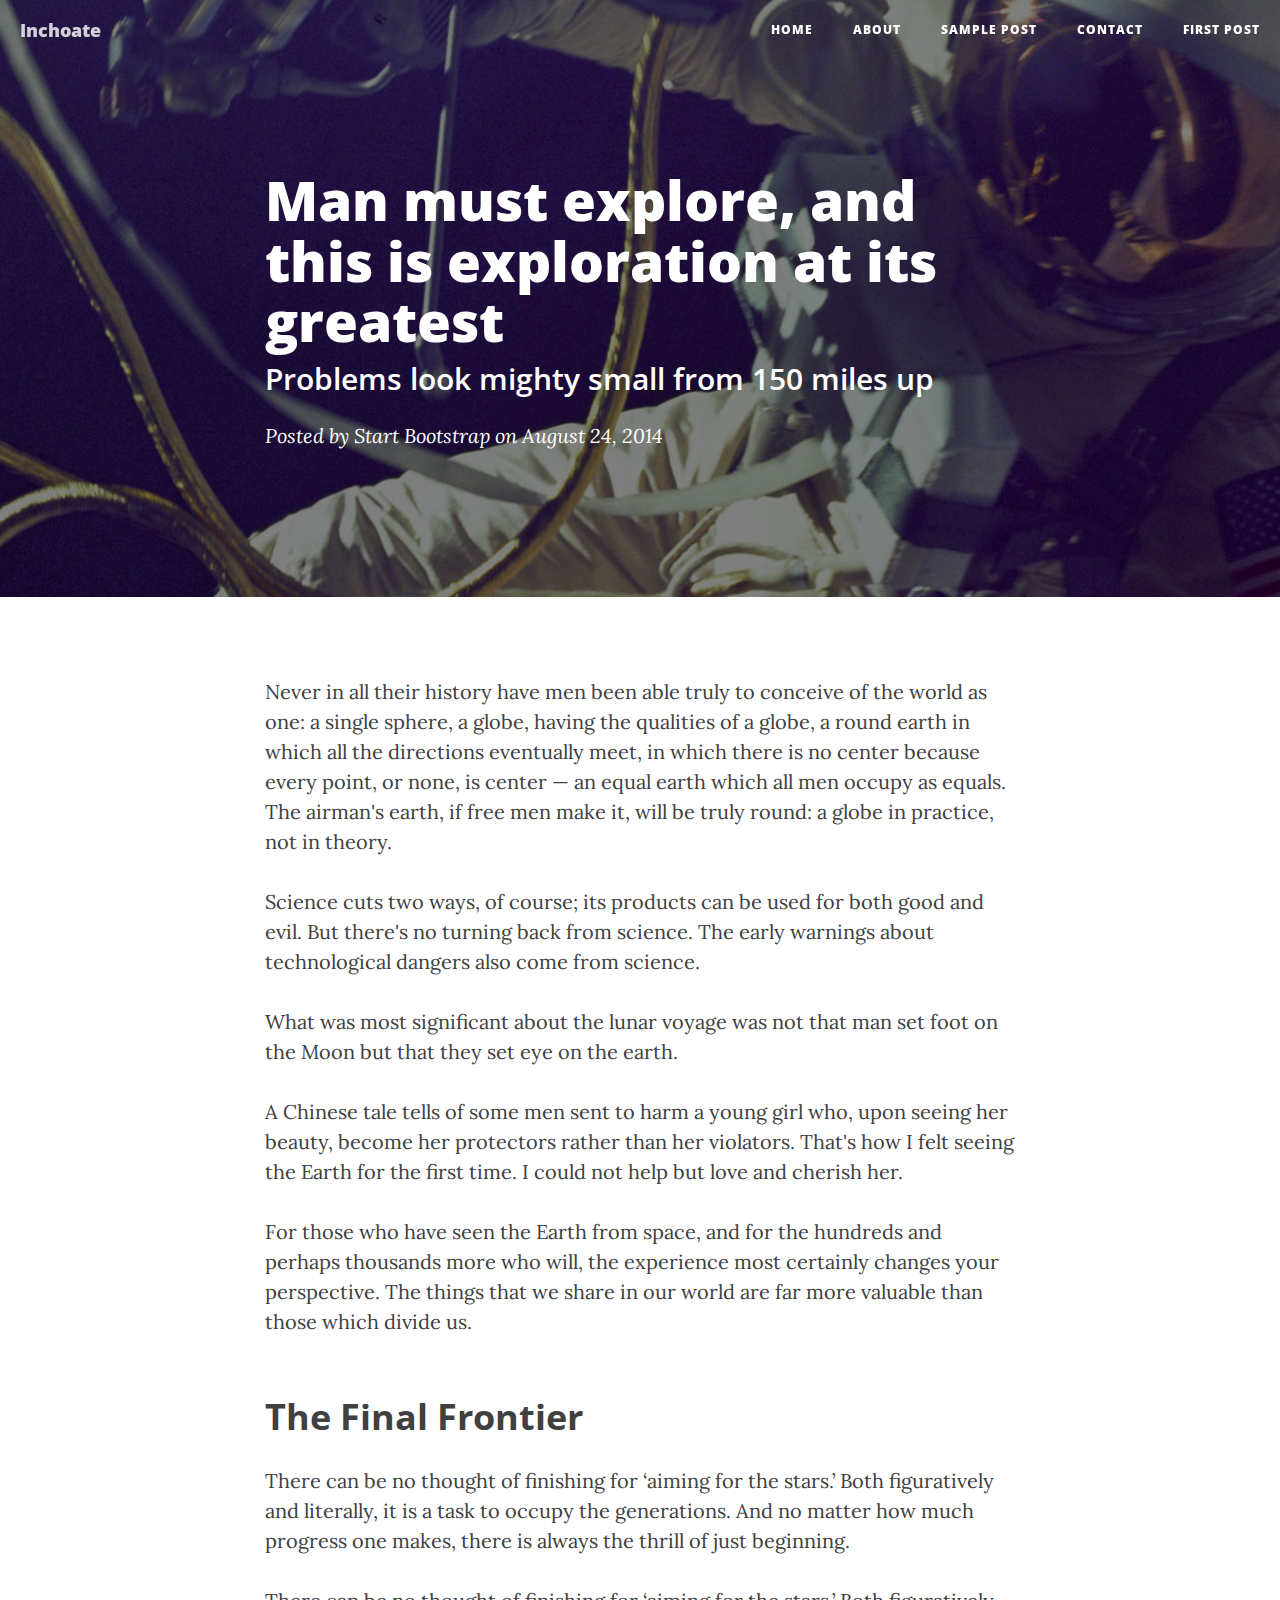
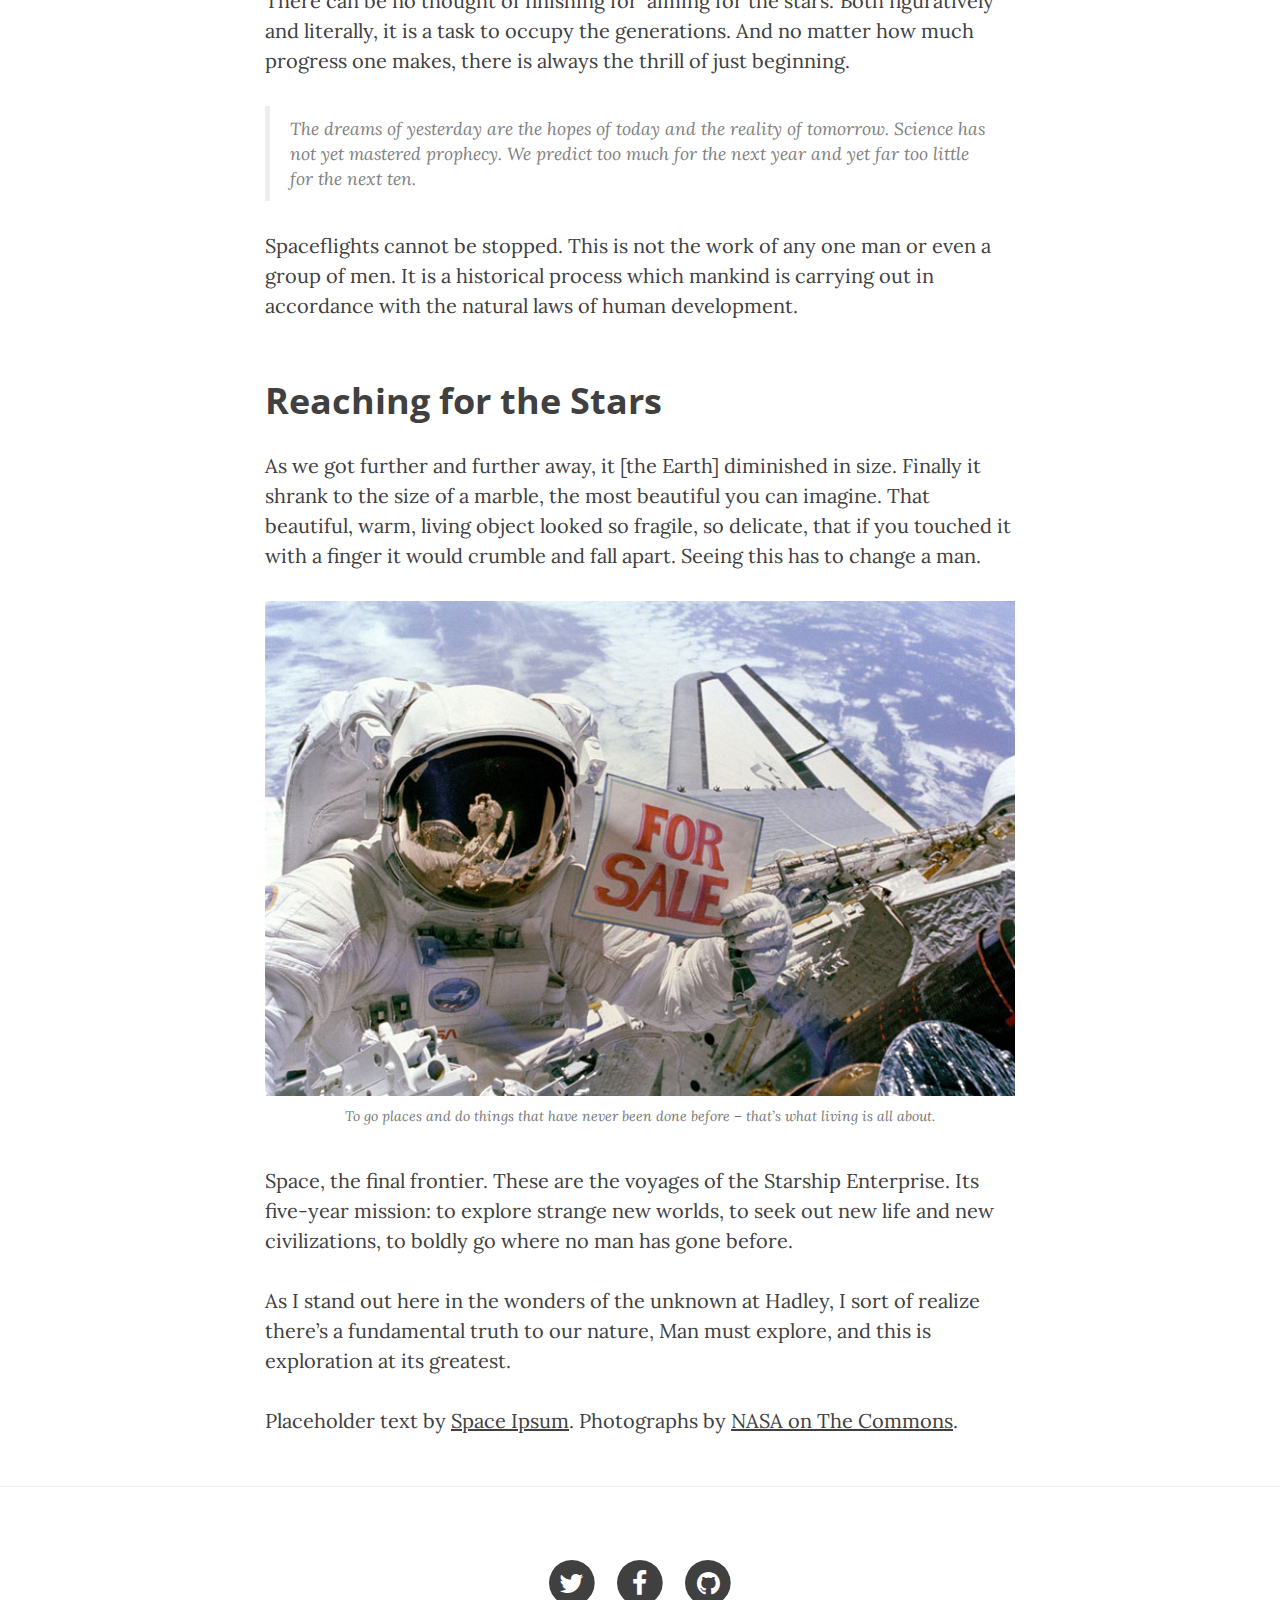
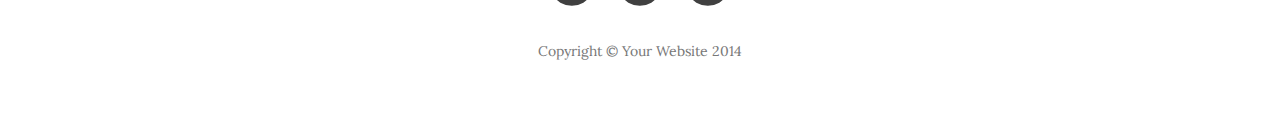
<file: post.html>
<!DOCTYPE html>
<html lang="en">

<head>

    <meta charset="utf-8">
    <meta http-equiv="X-UA-Compatible" content="IE=edge">
    <meta name="viewport" content="width=device-width, initial-scale=1">
    <meta name="description" content="">
    <meta name="author" content="">

    <title>Clean Blog - Sample Post</title>

    <!-- Bootstrap Core CSS -->
    <link href="css/bootstrap.min.css" rel="stylesheet">

    <!-- Custom CSS -->
    <link href="css/clean-blog.min.css" rel="stylesheet">

    <!-- Custom Fonts -->
    <link href="http://maxcdn.bootstrapcdn.com/font-awesome/4.1.0/css/font-awesome.min.css" rel="stylesheet" type="text/css">
    <link href='http://fonts.googleapis.com/css?family=Lora:400,700,400italic,700italic' rel='stylesheet' type='text/css'>
    <link href='http://fonts.googleapis.com/css?family=Open+Sans:300italic,400italic,600italic,700italic,800italic,400,300,600,700,800' rel='stylesheet' type='text/css'>

    <!-- HTML5 Shim and Respond.js IE8 support of HTML5 elements and media queries -->
    <!-- WARNING: Respond.js doesn't work if you view the page via file:// -->
    <!--[if lt IE 9]>
        <script src="https://oss.maxcdn.com/libs/html5shiv/3.7.0/html5shiv.js"></script>
        <script src="https://oss.maxcdn.com/libs/respond.js/1.4.2/respond.min.js"></script>
    <![endif]-->

     <link href="css/tomorrow-night.css" rel="stylesheet">
</head>

<body>

    <!-- Navigation -->
    <nav class="navbar navbar-default navbar-custom navbar-fixed-top">
        <div class="container-fluid">
            <!-- Brand and toggle get grouped for better mobile display -->
            <div class="navbar-header page-scroll">
                <button type="button" class="navbar-toggle" data-toggle="collapse" data-target="#bs-example-navbar-collapse-1">
                    <span class="sr-only">Toggle navigation</span>
                    <span class="icon-bar"></span>
                    <span class="icon-bar"></span>
                    <span class="icon-bar"></span>
                </button>
                <a class="navbar-brand" href="index.html">Inchoate</a>
            </div>

            <!-- Collect the nav links, forms, and other content for toggling -->
            <div class="collapse navbar-collapse" id="bs-example-navbar-collapse-1">
                <ul class="nav navbar-nav navbar-right">
                    <li>
                        <a href="index.html">Home</a>
                    </li>
                    <li>
                        <a href="about.html">About</a>
                    </li>
                    <li>
                        <a href="post.html">Sample Post</a>
                    </li>
                    <li>
                        <a href="contact.html">Contact</a>
                    </li>
                    <li>
                        <a href="post01.html">First Post</a>
                    </li>
                </ul>
            </div>
            <!-- /.navbar-collapse -->
        </div>
        <!-- /.container -->
    </nav>

    <!-- Page Header -->
    <!-- Set your background image for this header on the line below. -->
    <header class="intro-header" style="background-image: url('img/post-bg.jpg')">
        <div class="container">
            <div class="row">
                <div class="col-lg-8 col-lg-offset-2 col-md-10 col-md-offset-1">
                    <div class="post-heading">
                        <h1>Man must explore, and this is exploration at its greatest</h1>
                        <h2 class="subheading">Problems look mighty small from 150 miles up</h2>
                        <span class="meta">Posted by <a href="#">Start Bootstrap</a> on August 24, 2014</span>
                    </div>
                </div>
            </div>
        </div>
    </header>

    <!-- Post Content -->
    <article>
        <div class="container">
            <div class="row">
                <div class="col-lg-8 col-lg-offset-2 col-md-10 col-md-offset-1">
                    <p>Never in all their history have men been able truly to conceive of the world as one: a single sphere, a globe, having the qualities of a globe, a round earth in which all the directions eventually meet, in which there is no center because every point, or none, is center — an equal earth which all men occupy as equals. The airman's earth, if free men make it, will be truly round: a globe in practice, not in theory.</p>

                    <p>Science cuts two ways, of course; its products can be used for both good and evil. But there's no turning back from science. The early warnings about technological dangers also come from science.</p>

                    <p>What was most significant about the lunar voyage was not that man set foot on the Moon but that they set eye on the earth.</p>

                    <p>A Chinese tale tells of some men sent to harm a young girl who, upon seeing her beauty, become her protectors rather than her violators. That's how I felt seeing the Earth for the first time. I could not help but love and cherish her.</p>

                    <p>For those who have seen the Earth from space, and for the hundreds and perhaps thousands more who will, the experience most certainly changes your perspective. The things that we share in our world are far more valuable than those which divide us.</p>

                    <h2 class="section-heading">The Final Frontier</h2>

                    <p>There can be no thought of finishing for ‘aiming for the stars.’ Both figuratively and literally, it is a task to occupy the generations. And no matter how much progress one makes, there is always the thrill of just beginning.</p>

                    <p>There can be no thought of finishing for ‘aiming for the stars.’ Both figuratively and literally, it is a task to occupy the generations. And no matter how much progress one makes, there is always the thrill of just beginning.</p>

                    <blockquote>The dreams of yesterday are the hopes of today and the reality of tomorrow. Science has not yet mastered prophecy. We predict too much for the next year and yet far too little for the next ten.</blockquote>

                    <p>Spaceflights cannot be stopped. This is not the work of any one man or even a group of men. It is a historical process which mankind is carrying out in accordance with the natural laws of human development.</p>

                    <h2 class="section-heading">Reaching for the Stars</h2>

                    <p>As we got further and further away, it [the Earth] diminished in size. Finally it shrank to the size of a marble, the most beautiful you can imagine. That beautiful, warm, living object looked so fragile, so delicate, that if you touched it with a finger it would crumble and fall apart. Seeing this has to change a man.</p>

                    <a href="#">
                        <img class="img-responsive" src="img/post-sample-image.jpg" alt="">
                    </a>
                    <span class="caption text-muted">To go places and do things that have never been done before – that’s what living is all about.</span>

                    <p>Space, the final frontier. These are the voyages of the Starship Enterprise. Its five-year mission: to explore strange new worlds, to seek out new life and new civilizations, to boldly go where no man has gone before.</p>

                    <p>As I stand out here in the wonders of the unknown at Hadley, I sort of realize there’s a fundamental truth to our nature, Man must explore, and this is exploration at its greatest.</p>

                    <p>Placeholder text by <a href="http://spaceipsum.com/">Space Ipsum</a>. Photographs by <a href="https://www.flickr.com/photos/nasacommons/">NASA on The Commons</a>.</p>
                </div>
            </div>
        </div>
    </article>

    <hr>

    <!-- Footer -->
    <footer>
        <div class="container">
            <div class="row">
                <div class="col-lg-8 col-lg-offset-2 col-md-10 col-md-offset-1">
                    <ul class="list-inline text-center">
                        <li>
                            <a href="#">
                                <span class="fa-stack fa-lg">
                                    <i class="fa fa-circle fa-stack-2x"></i>
                                    <i class="fa fa-twitter fa-stack-1x fa-inverse"></i>
                                </span>
                            </a>
                        </li>
                        <li>
                            <a href="https://www.facebook.com/piyush.deshmukh.142">
                                <span class="fa-stack fa-lg">
                                    <i class="fa fa-circle fa-stack-2x"></i>
                                    <i class="fa fa-facebook fa-stack-1x fa-inverse"></i>
                                </span>
                            </a>
                        </li>
                        <li>
                            <a href="https://github.com/PiyushDeshmukh">
                                <span class="fa-stack fa-lg">
                                    <i class="fa fa-circle fa-stack-2x"></i>
                                    <i class="fa fa-github fa-stack-1x fa-inverse"></i>
                                </span>
                            </a>
                        </li>
                    </ul>
                    <p class="copyright text-muted">Copyright &copy; Your Website 2014</p>
                </div>
            </div>
        </div>
    </footer>

    <!-- jQuery -->
    <script src="js/jquery.js"></script>

    <!-- Bootstrap Core JavaScript -->
    <script src="js/bootstrap.min.js"></script>

    <!-- Custom Theme JavaScript -->
    <script src="js/clean-blog.min.js"></script>

</body>

</html>
</file>
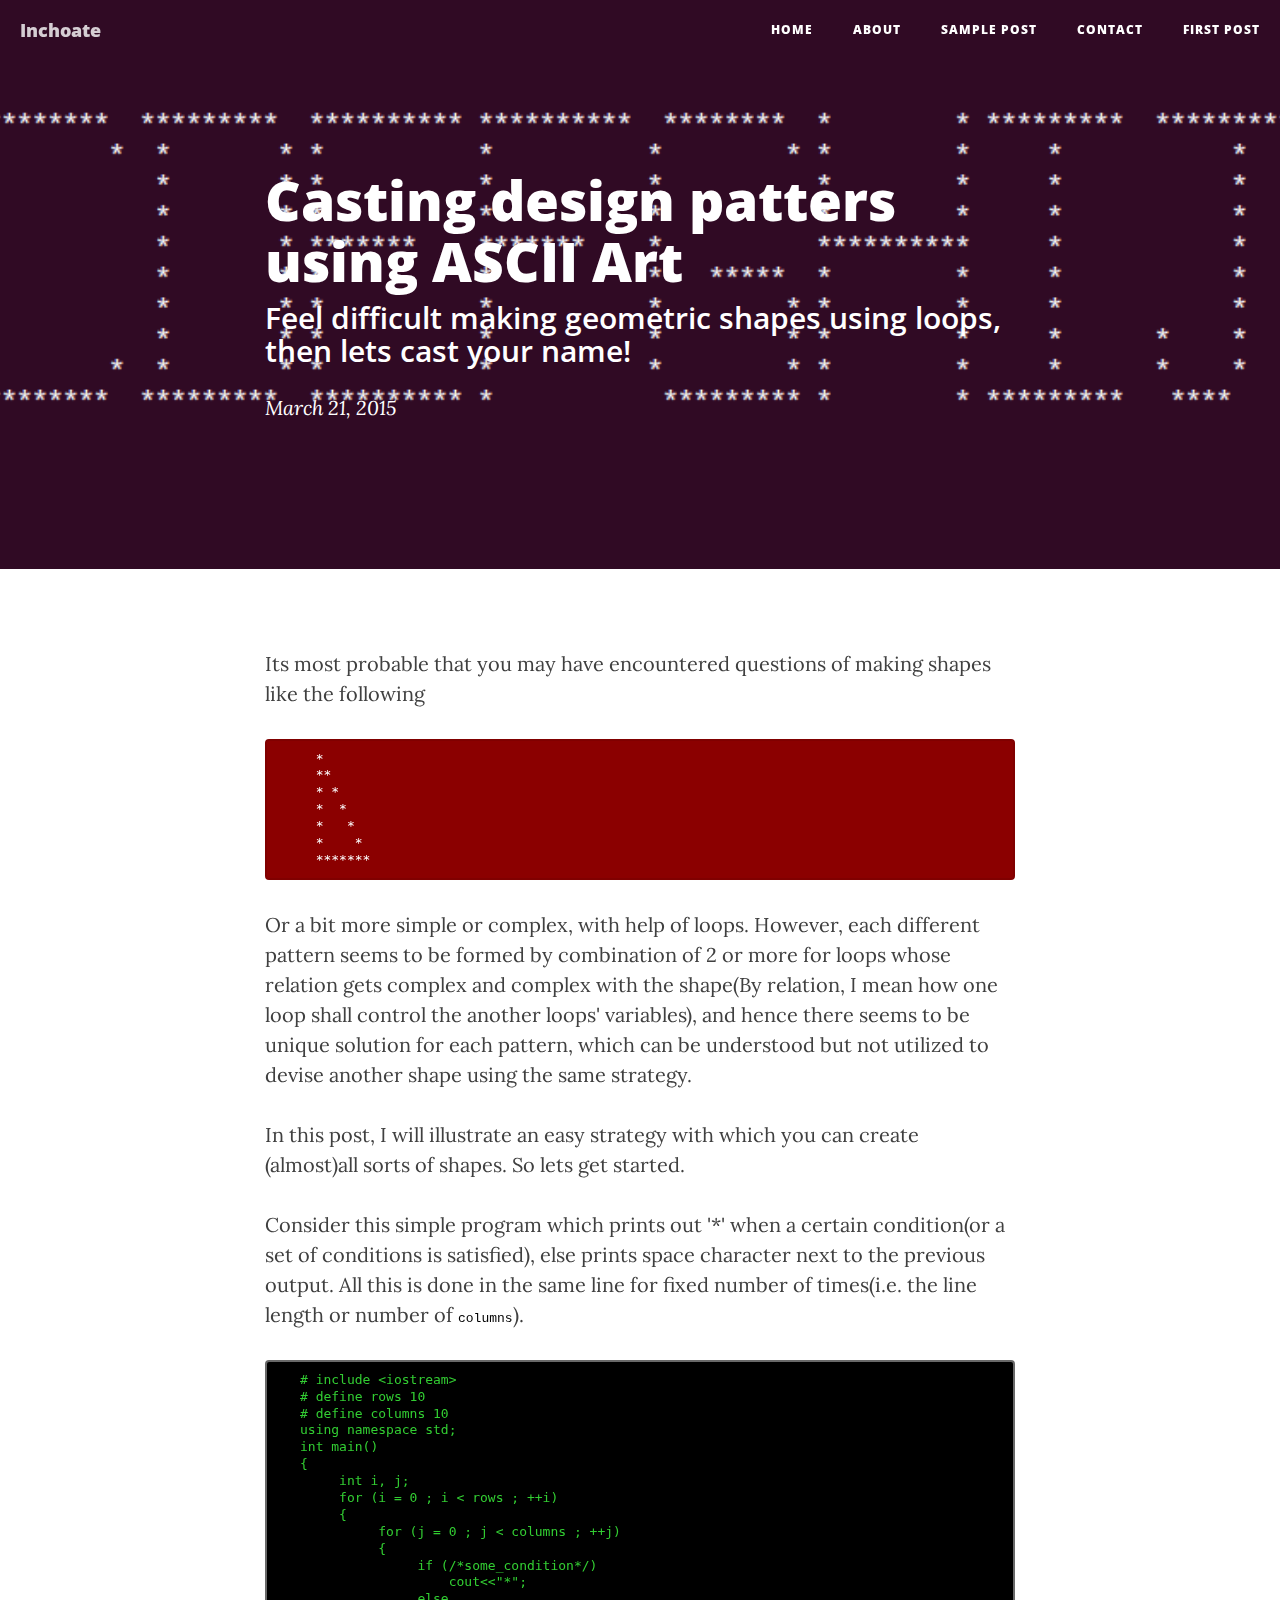
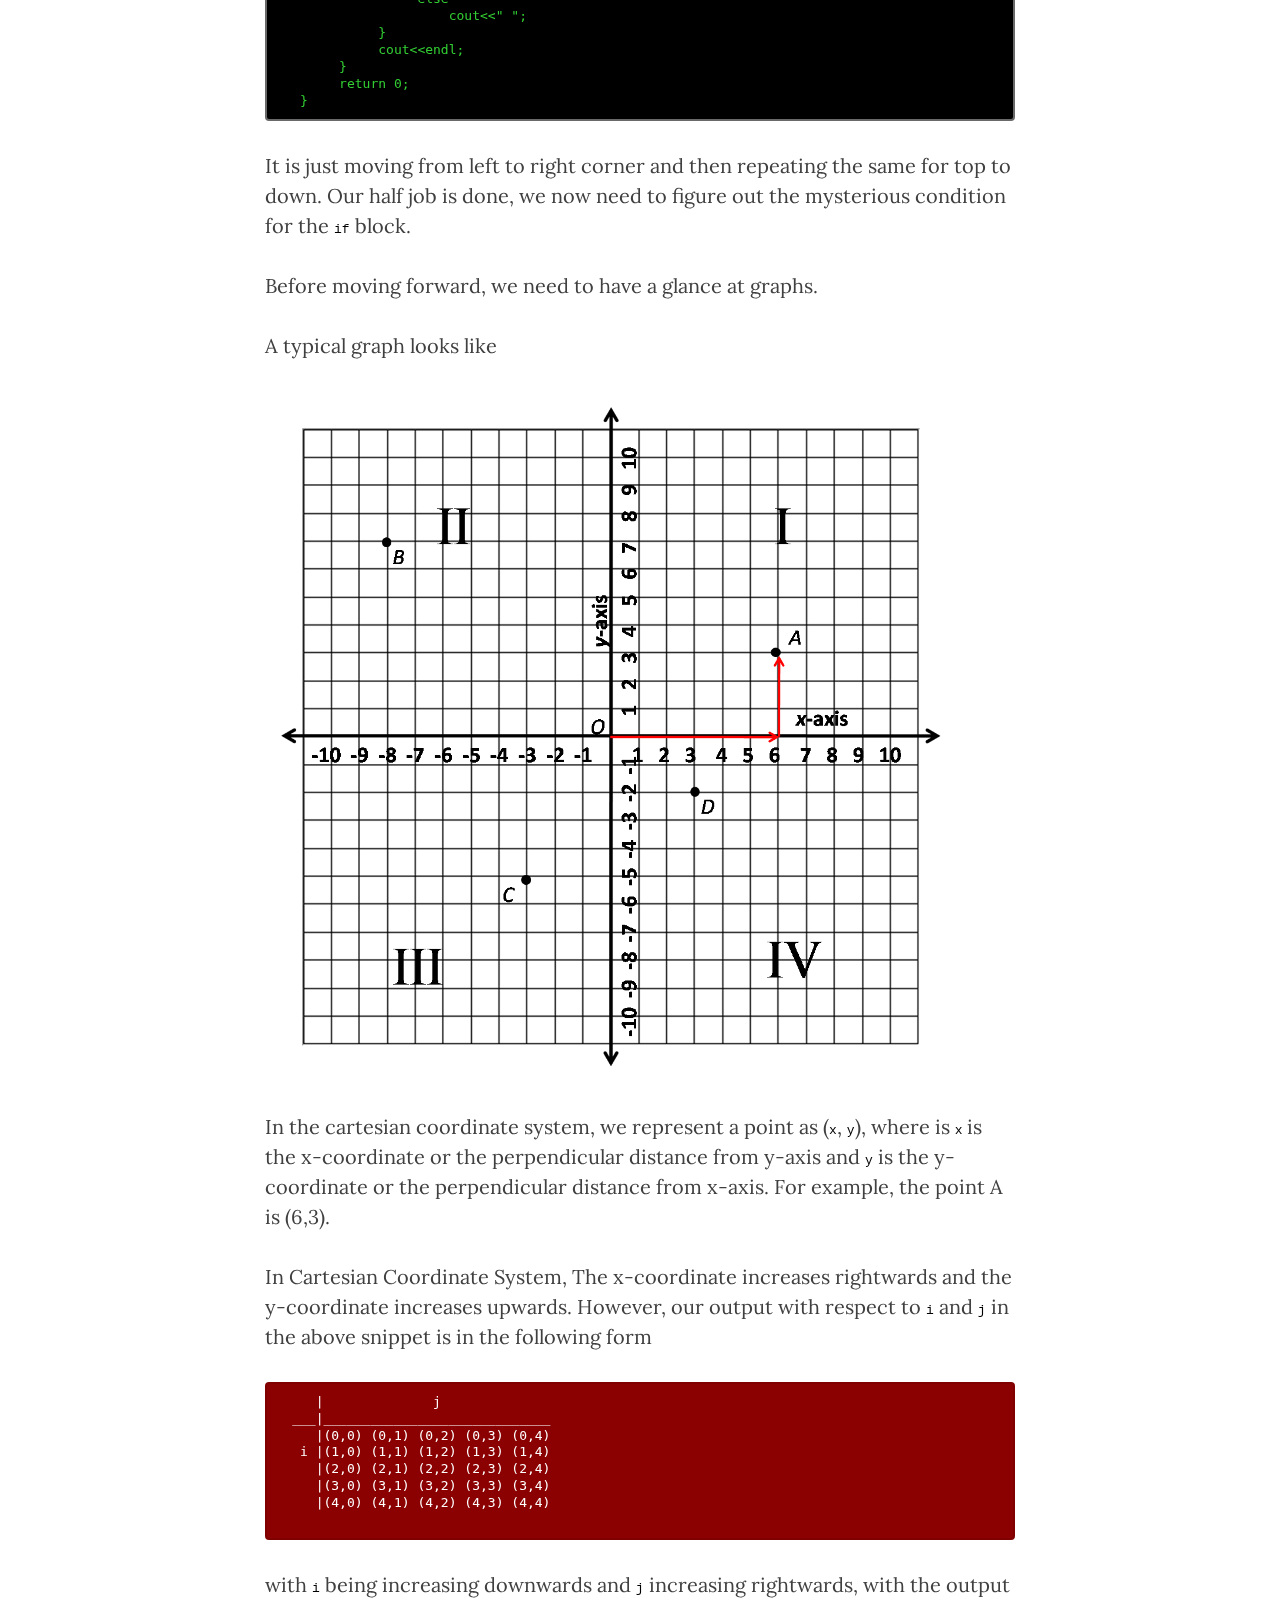
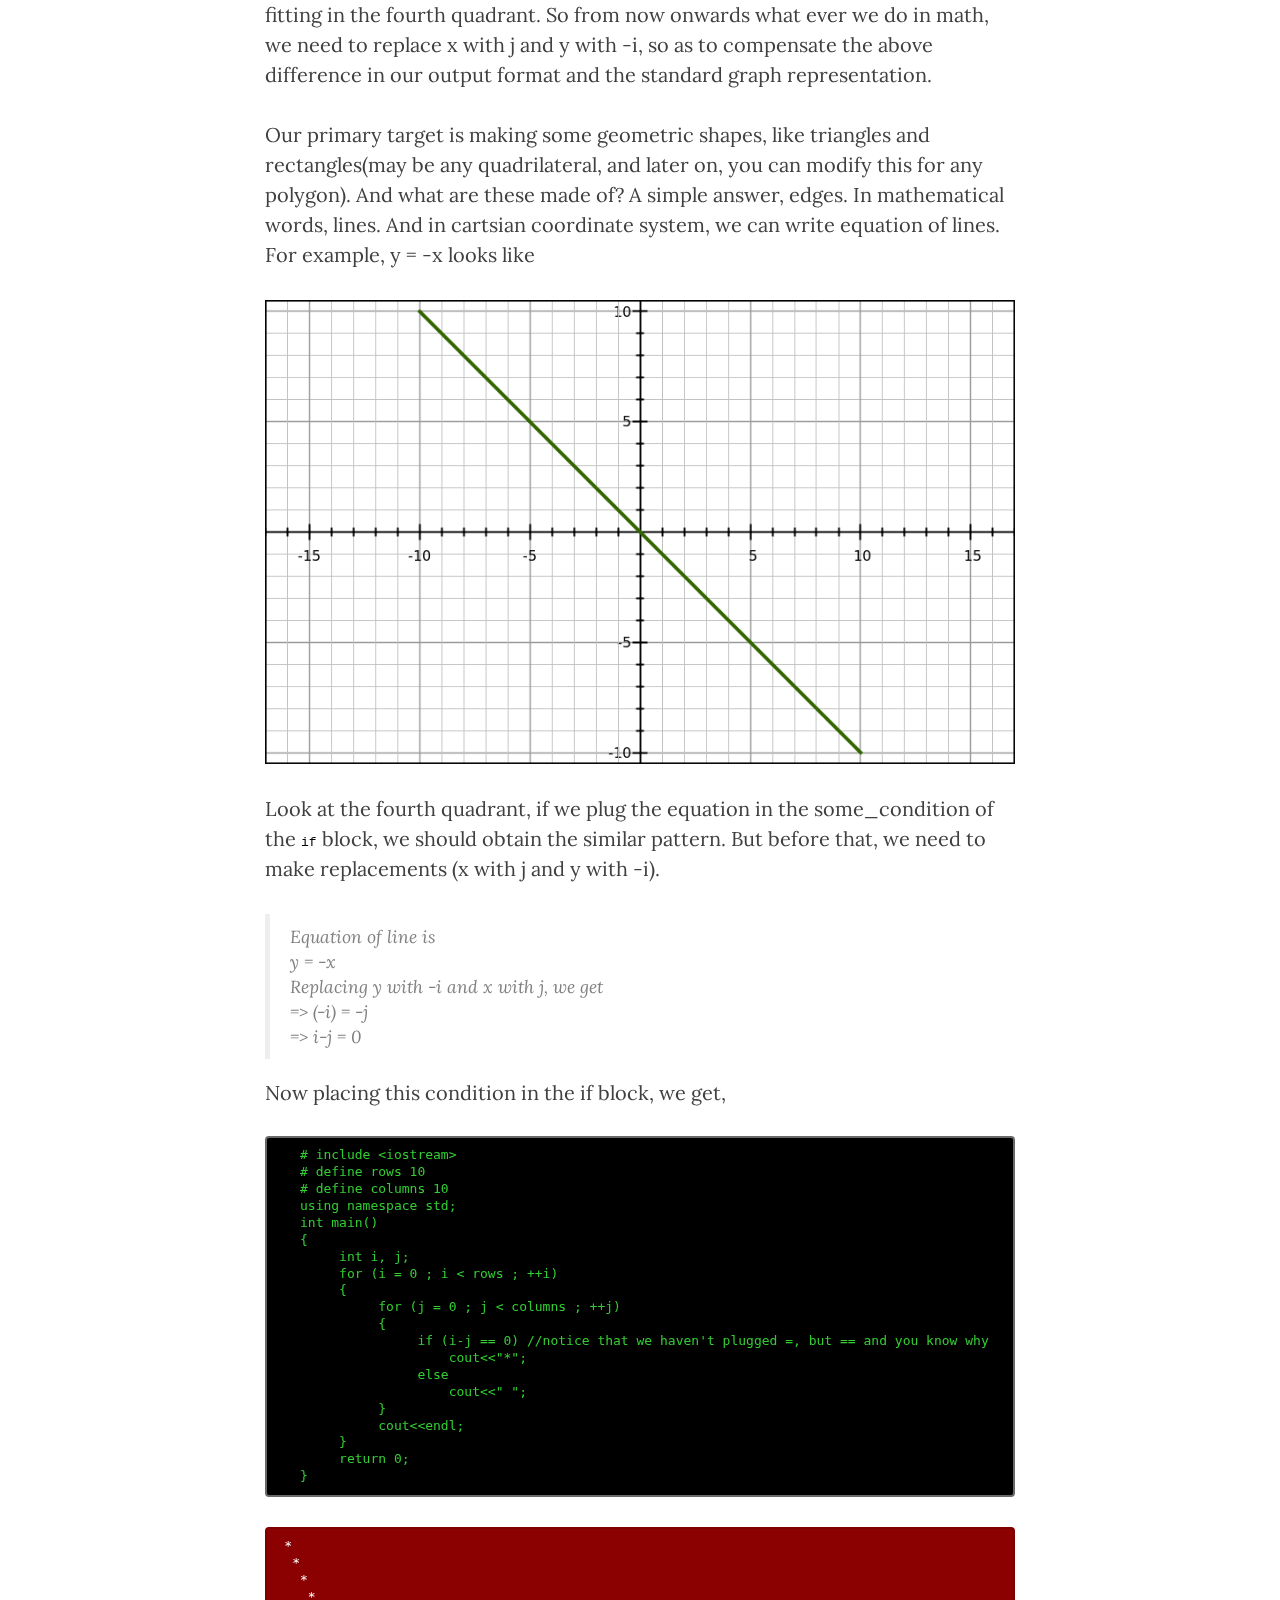
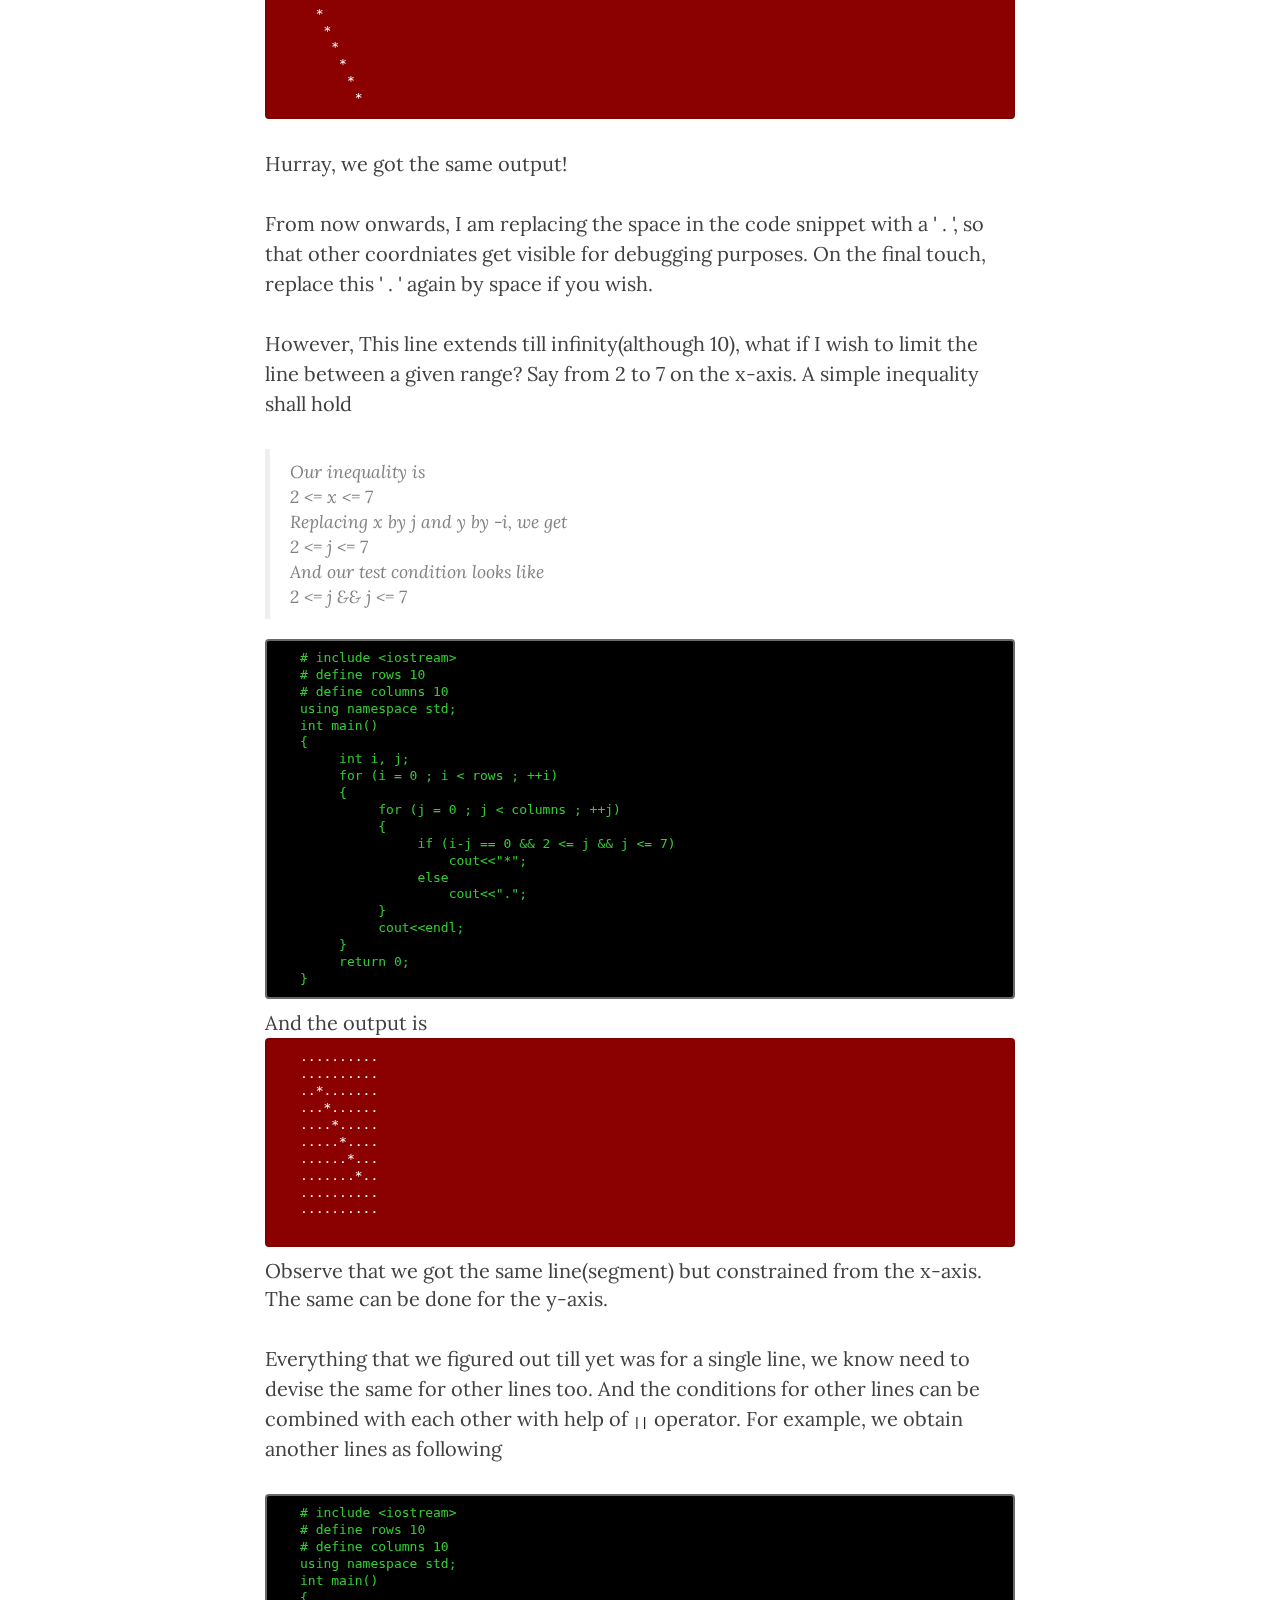
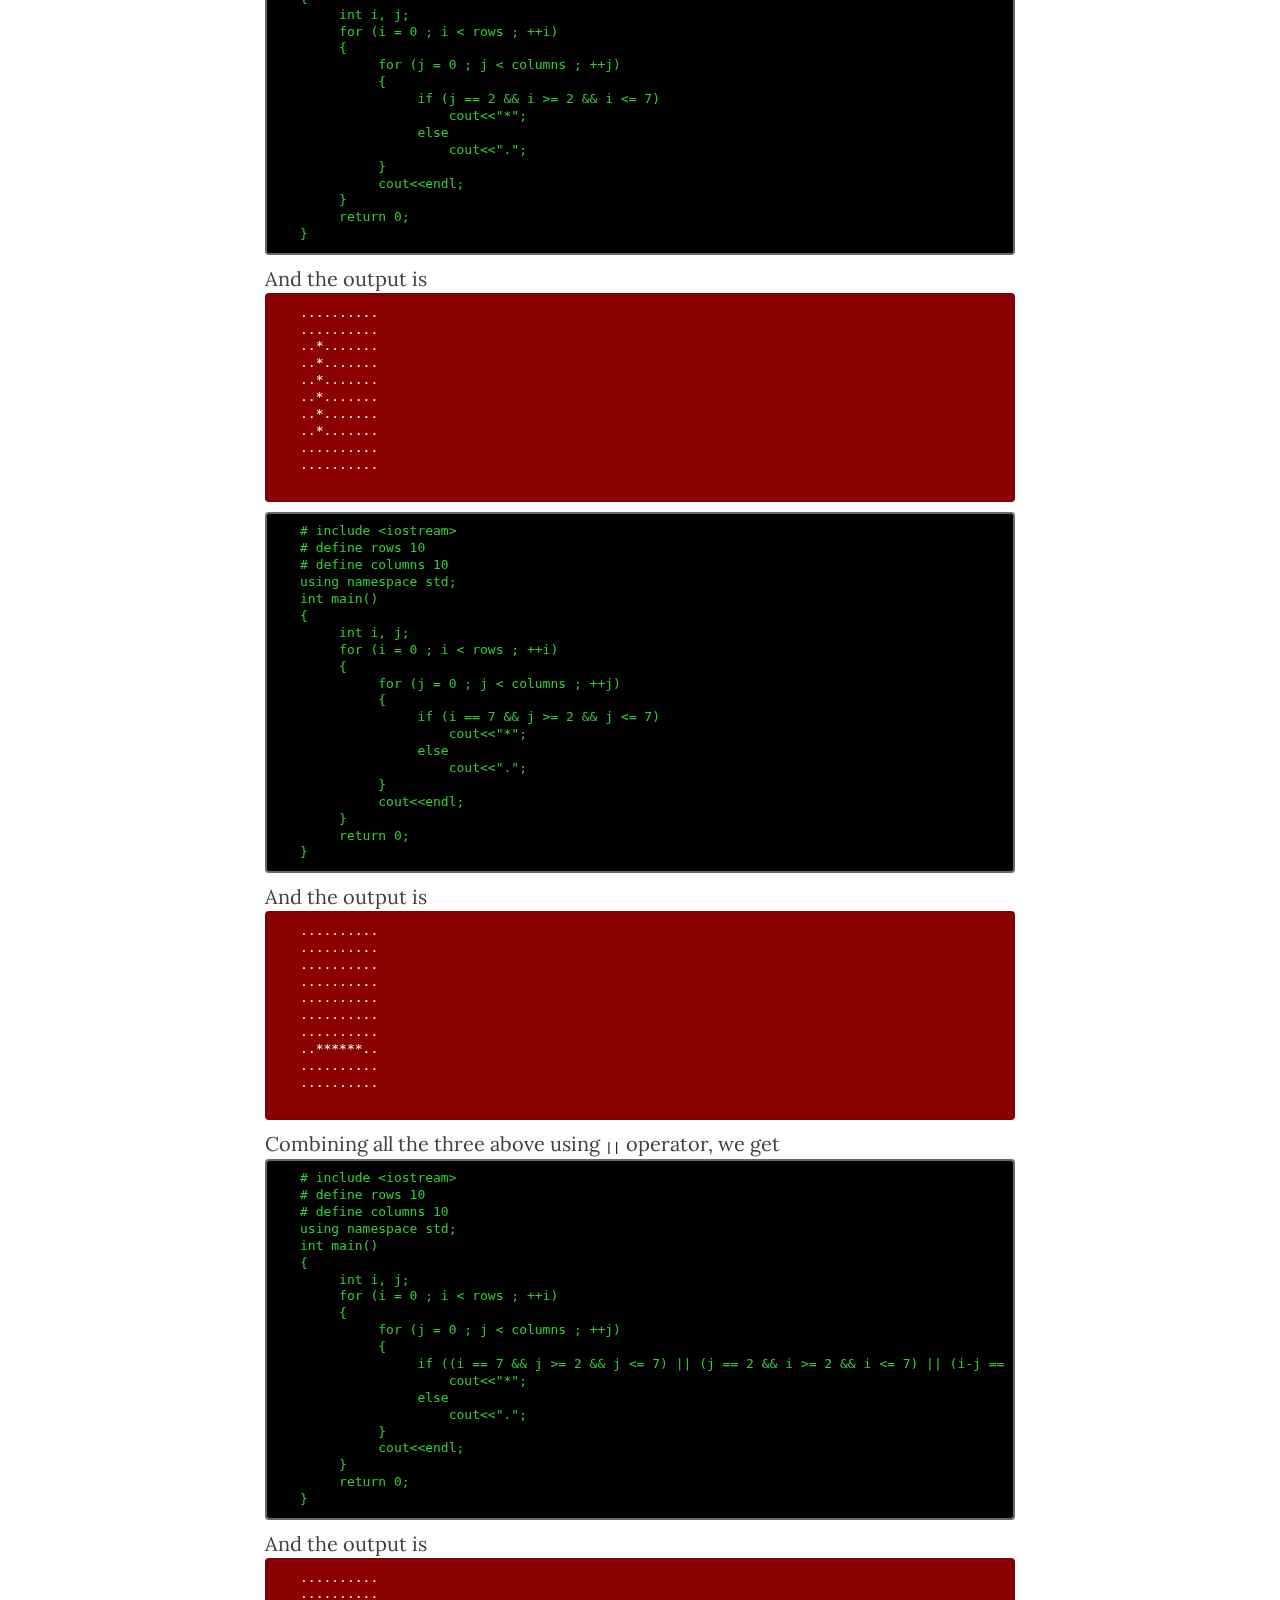
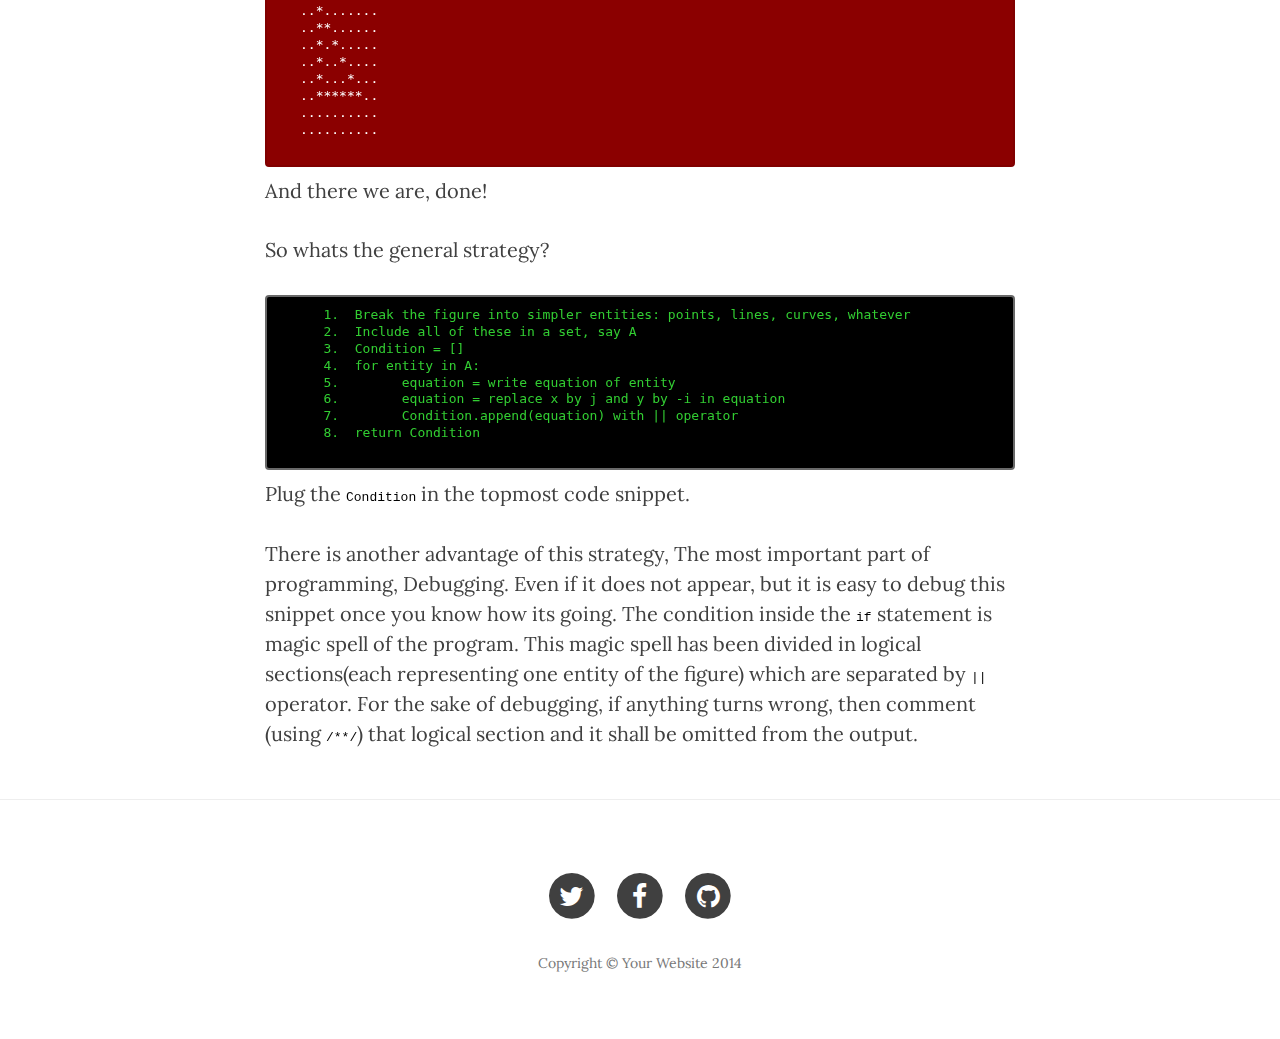
<file: post01.html>
<!DOCTYPE html>
<html lang="en">

<head>

    <meta charset="utf-8">
    <meta http-equiv="X-UA-Compatible" content="IE=edge">
    <meta name="viewport" content="width=device-width, initial-scale=1">
    <meta name="description" content="">
    <meta name="author" content="">

    <title>Clean Blog - Sample Post</title>

    <!-- Bootstrap Core CSS -->
    <link href="css/bootstrap.min.css" rel="stylesheet">

    <!-- Custom CSS -->
    <link href="css/clean-blog.min.css" rel="stylesheet">

    <!-- Custom Fonts -->
    <link href="http://maxcdn.bootstrapcdn.com/font-awesome/4.1.0/css/font-awesome.min.css" rel="stylesheet" type="text/css">
    <link href='http://fonts.googleapis.com/css?family=Lora:400,700,400italic,700italic' rel='stylesheet' type='text/css'>
    <link href='http://fonts.googleapis.com/css?family=Open+Sans:300italic,400italic,600italic,700italic,800italic,400,300,600,700,800' rel='stylesheet' type='text/css'>

    <!-- HTML5 Shim and Respond.js IE8 support of HTML5 elements and media queries -->
    <!-- WARNING: Respond.js doesn't work if you view the page via file:// -->
    <!--[if lt IE 9]>
        <script src="https://oss.maxcdn.com/libs/html5shiv/3.7.0/html5shiv.js"></script>
        <script src="https://oss.maxcdn.com/libs/respond.js/1.4.2/respond.min.js"></script>
    <![endif]-->

     <link href="css/tomorrow-night.css" rel="stylesheet">
</head>

<body>

    <!-- Navigation -->
    <nav class="navbar navbar-default navbar-custom navbar-fixed-top">
        <div class="container-fluid">
            <!-- Brand and toggle get grouped for better mobile display -->
            <div class="navbar-header page-scroll">
                <button type="button" class="navbar-toggle" data-toggle="collapse" data-target="#bs-example-navbar-collapse-1">
                    <span class="sr-only">Toggle navigation</span>
                    <span class="icon-bar"></span>
                    <span class="icon-bar"></span>
                    <span class="icon-bar"></span>
                </button>
                <a class="navbar-brand" href="index.html">Inchoate</a>
            </div>

            <!-- Collect the nav links, forms, and other content for toggling -->
            <div class="collapse navbar-collapse" id="bs-example-navbar-collapse-1">
                <ul class="nav navbar-nav navbar-right">
                    <li>
                        <a href="index.html">Home</a>
                    </li>
                    <li>
                        <a href="about.html">About</a>
                    </li>
                    <li>
                        <a href="post.html">Sample Post</a>
                    </li>
                    <li>
                        <a href="contact.html">Contact</a>
                    </li>
                    <li>
                        <a href="post01.html">First Post</a>
                    </li>
                </ul>
            </div>
            <!-- /.navbar-collapse -->
        </div>
        <!-- /.container -->
    </nav>

    <!-- Page Header -->
    <!-- Set your background image for this header on the line below. -->
    <header class="intro-header" style="background-image: url('img/postt.png')">
        <div class="container">
            <div class="row">
                <div class="col-lg-8 col-lg-offset-2 col-md-10 col-md-offset-1">
                    <div class="post-heading">
                        <h1>Casting design patters using ASCII Art</h1>
                        <h2 class="subheading">Feel difficult making geometric shapes using loops, then lets cast your name!</h2>
                        <span class="meta">March 21, 2015</span>
                    </div>
                </div>
            </div>
        </div>
    </header>

    <!-- Post Content -->
    <article>
        <div class="container">
            <div class="row">
                <div class="col-lg-8 col-lg-offset-2 col-md-10 col-md-offset-1">
                    <p>Its most probable that you may have encountered questions of making shapes like the following </p>
                    <p><pre class = "prettyprinttext">
     *
     **
     * *
     *  *
     *   *
     *    *
     *******        </pre></p>
                    <p>Or a bit more simple or complex, with help of loops. However, each different pattern seems to be formed by combination of 2 or more for loops whose relation gets complex and complex with the shape(By relation, I mean how one loop shall control the another loops' variables), and hence there seems to be unique solution for each pattern, which can be understood but not utilized to devise another shape using the same strategy.
                    </p>
                    <p>
                    In this post, I will illustrate an easy strategy with which you can create (almost)all sorts of shapes. So lets get started.            </p>
                    <p>
                    Consider this simple program which prints out '*' when a certain condition(or a set of conditions is satisfied), else prints space character next to the previous output. All this is done in the same line for fixed number of times(i.e. the line length or number of <a class = "highlight">columns</a>).
                    </p>
                    <p><pre class = "prettyprint">
   # include &lt;iostream&gt;
   # define rows 10
   # define columns 10
   using namespace std;
   int main()
   {
        int i, j;
        for (i = 0 ; i &lt; rows ; ++i)
        {
             for (j = 0 ; j &lt; columns ; ++j)
             {
                  if (/*some_condition*/)
                      cout<<"*";
                  else
                      cout<<" ";
             }
             cout&lt;&lt;endl;
        }
        return 0;
   }                </pre></p>
                    <p>
                    It is just moving from left to right corner and then repeating the same for top to down. Our half job is done, we now need to figure out the mysterious condition for the <a class = "highlight">if</a> block.
                    </p>

                    <p>
                    Before moving forward, we need to have a glance at graphs.
                    </p>
                    <p>
                    A typical graph looks like 
                    </p>
                    <img class="img-responsive" src="img/coordinate.png"/>
                    <p>
                    In the cartesian coordinate system, we represent a point as (<a class = "highlight">x</a>, <a class = "highlight">y</a>), where is <a class = "highlight">x</a> is the x-coordinate or the perpendicular distance from y-axis and <a class = "highlight">y</a> is the y-coordinate or the perpendicular distance from x-axis. For example, the point A is (6,3).
                    </p>
                    <p>
                    In Cartesian Coordinate System, The x-coordinate increases rightwards and the y-coordinate increases upwards. However, our output with respect to <a class = "highlight">i</a> and <a class = "highlight">j</a> in the above snippet is in the following form 
                    </p>
                    <p><pre class = "prettyprinttext">
     |              j 
  ___|_____________________________
     |(0,0) (0,1) (0,2) (0,3) (0,4)
   i |(1,0) (1,1) (1,2) (1,3) (1,4)
     |(2,0) (2,1) (2,2) (2,3) (2,4)
     |(3,0) (3,1) (3,2) (3,3) (3,4)
     |(4,0) (4,1) (4,2) (4,3) (4,4)
                    </pre></p>
                    <p>
                    with <a class = "highlight">i</a> being increasing downwards and <a class = "highlight">j</a> increasing rightwards, with the output fitting in the fourth quadrant. So from now onwards what ever we do in math, we need to replace x with j and y with -i, so as to compensate the above difference in our output format and the standard graph representation.
                    </p>
                    <p>
                    Our primary target is making some geometric shapes, like triangles and rectangles(may be any quadrilateral, and later on, you can modify this for any polygon). And what are these made of? A simple answer, edges. In mathematical words, lines. And in cartsian coordinate system, we can write equation of lines. For example, y = -x looks like 
                    </p>
                    <img class="img-responsive" src="img/graph_y=-x.png">
                    <p>
                    Look at the fourth quadrant, if we plug the equation in the some_condition of the <a class = "highlight">if</a> block, we should obtain the similar pattern. But before that, we need to make replacements (x with j and y with -i).
                    <blockquote>
    Equation of line is<br />
       y = -x<br />
    Replacing y with -i and x with j, we get<br />
    => (-i) = -j<br />
    => i-j = 0<br />
                    </blockquote>
                    Now placing this condition in the if block, we get, <br /><br />
                    <pre class = "prettyprint">
   # include &lt;iostream&gt;
   # define rows 10
   # define columns 10
   using namespace std;
   int main()
   {
        int i, j;
        for (i = 0 ; i &lt; rows ; ++i)
        {
             for (j = 0 ; j &lt; columns ; ++j)
             {
                  if (i-j == 0) //notice that we haven't plugged =, but == and you know why 
                      cout<<"*";
                  else
                      cout<<" ";
             }
             cout&lt;&lt;endl;
        }
        return 0;
   }                </pre>
                    </p>
                    <pre class = "prettyprinttext">
 *         
  *        
   *       
    *      
     *     
      *    
       *   
        *  
         * 
          *         </pre>
                    <p>
                    Hurray, we got the same output!
                    </p>
                    <p>
                    From now onwards, I am replacing the space in the code snippet with a ' . ', so that other coordniates get visible for debugging purposes. On the final touch, replace this ' . ' again by space if you wish.
                    </p>
                    <p>
                    However, This line extends till infinity(although 10), what if I wish to limit the line between a given range? Say from 2 to 7 on the x-axis. A simple inequality shall hold
                    <blockquote>
                    Our inequality is<br />
                    2 <= x <= 7<br />
                    Replacing x by j and y by -i, we get<br />
                    2 <= j <= 7<br/>
                    And our test condition looks like<br />
                    2 <= j && j <= 7
                    </blockquote>
                    <pre class = "prettyprint">
   # include &lt;iostream&gt;
   # define rows 10
   # define columns 10
   using namespace std;
   int main()
   {
        int i, j;
        for (i = 0 ; i &lt; rows ; ++i)
        {
             for (j = 0 ; j &lt; columns ; ++j)
             {
                  if (i-j == 0 && 2 <= j && j <= 7) 
                      cout<<"*";
                  else
                      cout<<".";
             }
             cout&lt;&lt;endl;
        }
        return 0;
   }                </pre>
                    And the output is 
                    <pre class = "prettyprinttext">
   ..........
   ..........
   ..*.......
   ...*......
   ....*.....
   .....*....
   ......*...
   .......*..
   ..........
   ..........
                    </pre>
                    Observe that we got the same line(segment) but constrained from the x-axis. The same can be done for the y-axis.
                    </p>
                    <p>
                    Everything that we figured out till yet was for a single line, we know need to devise the same for other lines too. And the conditions for other lines can be combined with each other with help of <a class = "highlight">||</a> operator. For example, we obtain another lines as following
                    <pre class = "prettyprint">
   # include &lt;iostream&gt;
   # define rows 10
   # define columns 10
   using namespace std;
   int main()
   {
        int i, j;
        for (i = 0 ; i &lt; rows ; ++i)
        {
             for (j = 0 ; j &lt; columns ; ++j)
             {
                  if (j == 2 && i >= 2 && i <= 7) 
                      cout<<"*";
                  else
                      cout<<".";
             }
             cout&lt;&lt;endl;
        }
        return 0;
   }                </pre>
                    And the output is 
                    <pre class = "prettyprinttext">
   ..........
   ..........
   ..*.......
   ..*.......
   ..*.......
   ..*.......
   ..*.......
   ..*.......
   ..........
   ..........
                    </pre>
                    <pre class = "prettyprint">
   # include &lt;iostream&gt;
   # define rows 10
   # define columns 10
   using namespace std;
   int main()
   {
        int i, j;
        for (i = 0 ; i &lt; rows ; ++i)
        {
             for (j = 0 ; j &lt; columns ; ++j)
             {
                  if (i == 7 && j >= 2 && j <= 7) 
                      cout<<"*";
                  else
                      cout<<".";
             }
             cout&lt;&lt;endl;
        }
        return 0;
   }                </pre>
                    And the output is 
                    <pre class = "prettyprinttext">
   ..........
   ..........
   ..........
   ..........
   ..........
   ..........
   ..........
   ..******..
   ..........
   ..........
                    </pre>
                    
                    Combining all the three above using <a class = "highlight">||</a> operator, we get
                    <pre class = "prettyprint">
   # include &lt;iostream&gt;
   # define rows 10
   # define columns 10
   using namespace std;
   int main()
   {
        int i, j;
        for (i = 0 ; i &lt; rows ; ++i)
        {
             for (j = 0 ; j &lt; columns ; ++j)
             {
                  if ((i == 7 && j >= 2 && j <= 7) || (j == 2 && i >= 2 && i <= 7) || (i-j == 0 && 2 <= j && j <= 7))
                      cout<<"*";
                  else
                      cout<<".";
             }
             cout&lt;&lt;endl;
        }
        return 0;
   }                </pre>
                    And the output is 
                    <pre class = "prettyprinttext">
   ..........
   ..........
   ..*.......
   ..**......
   ..*.*.....
   ..*..*....
   ..*...*...
   ..******..
   ..........
   ..........
                    </pre>
                    And there we are, done!
                    </p>
                    <p>
                    So whats the general strategy?
                    <pre class = "prettyprint">
      1.  Break the figure into simpler entities: points, lines, curves, whatever
      2.  Include all of these in a set, say A
      3.  Condition = []
      4.  for entity in A:
      5.        equation = write equation of entity
      6.        equation = replace x by j and y by -i in equation
      7.        Condition.append(equation) with || operator
      8.  return Condition
                    </pre>
                    Plug the <a class = "highlight">Condition</a> in the topmost code snippet.
                    </p>
                    <p>
                    There is another advantage of this strategy, The most important part of programming, Debugging. Even if it does not appear, but it is easy to debug this snippet once you know how its going. The condition inside the <a class = "highlight">if</a> statement is  magic spell of the program. This magic spell has been divided in logical sections(each representing one entity of the figure) which are separated by <a class = "highlight">||</a>  operator. For the sake of debugging, if anything turns wrong, then comment (using <a class = "highlight">/**/</a>) that logical section and it shall be omitted from the output.
                    </p>
                    

                    
                </div>
            </div>
        </div>
    </article>

    <hr>

    <!-- Footer -->
    <footer>
        <div class="container">
            <div class="row">
                <div class="col-lg-8 col-lg-offset-2 col-md-10 col-md-offset-1">
                    <ul class="list-inline text-center">
                        <li>
                            <a href="#">
                                <span class="fa-stack fa-lg">
                                    <i class="fa fa-circle fa-stack-2x"></i>
                                    <i class="fa fa-twitter fa-stack-1x fa-inverse"></i>
                                </span>
                            </a>
                        </li>
                        <li>
                            <a href="https://www.facebook.com/piyush.deshmukh.142">
                                <span class="fa-stack fa-lg">
                                    <i class="fa fa-circle fa-stack-2x"></i>
                                    <i class="fa fa-facebook fa-stack-1x fa-inverse"></i>
                                </span>
                            </a>
                        </li>
                        <li>
                            <a href="https://github.com/PiyushDeshmukh">
                                <span class="fa-stack fa-lg">
                                    <i class="fa fa-circle fa-stack-2x"></i>
                                    <i class="fa fa-github fa-stack-1x fa-inverse"></i>
                                </span>
                            </a>
                        </li>
                    </ul>
                    <p class="copyright text-muted">Copyright &copy; Your Website 2014</p>
                </div>
            </div>
        </div>
    </footer>

    <!-- jQuery -->
    <script src="js/jquery.js"></script>

    <!-- Bootstrap Core JavaScript -->
    <script src="js/bootstrap.min.js"></script>

    <!-- Custom Theme JavaScript -->
    <script src="js/clean-blog.min.js"></script>

</body>

</html>
</file>
<file: css/tomorrow-night.css>
/* Tomorrow Night Theme */
/* Original theme - https://github.com/chriskempson/tomorrow-theme */
.prettyprint {
  background: #000000;/*B0C4DE;*/
  font-family: Menlo, 'Bitstream Vera Sans Mono', 'DejaVu Sans Mono', Monaco, Consolas, monospace;
  font-size: 13px;
  line-height: 1.3;
  border: 2px solid #696969;
  /*border-radius:12px;*/
  /*border: 10px 10px 10px 0px;*/
  /*text-align: left;*/
  color: #32CD32/*1E90FF;*/
}
.prettyprinttext {
  background: #8B0000;
  font-family: Menlo, 'Bitstream Vera Sans Mono', 'DejaVu Sans Mono', Monaco, Consolas, monospace;
  font-size: 13px;
  line-height: 1.3;
  border: 2px solid #800000;
  /*border-radius:12px;*/
  /*border: 10px 10px 10px 0px;*/
  /*text-align: left;*/
  color: #FFFFFF/*1E90FF;*/
}
.highlight{
  font-family: monospace;
  font-size:13px;
  color: #000000;
  text-decoration: none;
}

.pln {
  color: #c5c8c6;
}

@media screen {
  .str {
    color: #b5bd68;
  }

  .kwd {
    color: #b294bb;
  }

  .com {
    color: #969896;
  }

  .typ {
    color: #81a2be;
  }

  .lit {
    color: #de935f;
  }

  .pun {
    color: #c5c8c6;
  }

  .opn {
    color: #c5c8c6;
  }

  .clo {
    color: #c5c8c6;
  }

  .tag {
    color: #cc6666;
  }

  .atn {
    color: #de935f;
  }

  .atv {
    color: #8abeb7;
  }

  .dec {
    color: #de935f;
  }

  .var {
    color: #cc6666;
  }

  .fun {
    color: #81a2be;
  }
}
@media print, projection {
  .str {
    color: #006600;
  }

  .kwd {
    color: #006;
    font-weight: bold;
  }

  .com {
    color: #600;
    font-style: italic;
  }

  .typ {
    color: #404;
    font-weight: bold;
  }

  .lit {
    color: #004444;
  }

  .pun, .opn, .clo {
    color: #444400;
  }

  .tag {
    color: #006;
    font-weight: bold;
  }

  .atn {
    color: #440044;
  }

  .atv {
    color: #006600;
  }
}
/* Specify class=linenums on a pre to get line numbering */
ol.linenums {
  margin-top: 0;
  margin-bottom: 0;
}

/* IE indents via margin-left */
li.L0,
li.L1,
li.L2,
li.L3,
li.L4,
li.L5,
li.L6,
li.L7,
li.L8,
li.L9 {
  /* */
}

/* Alternate shading for lines */
li.L1,
li.L3,
li.L5,
li.L7,
li.L9 {
  /* */
}
</file>
<file: css/clean-blog.min.css>
/*!
 * Clean Blog v1.0.0 (http://startbootstrap.com)
 * Copyright 2014 Start Bootstrap
 * Licensed under Apache 2.0 (https://github.com/IronSummitMedia/startbootstrap/blob/gh-pages/LICENSE)
 */

body{font-family:Lora,'Times New Roman',serif;font-size:20px;color:#404040}p{line-height:1.5;margin:30px 0}p a{text-decoration:underline}h1,h2,h3,h4,h5,h6{font-family:'Open Sans','Helvetica Neue',Helvetica,Arial,sans-serif;font-weight:800}a{color:#404040}a:hover,a:focus{color:#0085a1}a img:hover,a img:focus{cursor:zoom-in}blockquote{color:gray;font-style:italic}hr.small{max-width:100px;margin:15px auto;border-width:4px;border-color:#fff}.navbar-custom{position:absolute;top:0;left:0;width:100%;z-index:3;font-family:'Open Sans','Helvetica Neue',Helvetica,Arial,sans-serif}.navbar-custom .navbar-brand{font-weight:800}.navbar-custom .nav li a{text-transform:uppercase;font-size:12px;font-weight:800;letter-spacing:1px}@media only screen and (min-width:768px){.navbar-custom{background:0 0;border-bottom:1px solid transparent}.navbar-custom .navbar-brand{color:#fff;padding:20px}.navbar-custom .navbar-brand:hover,.navbar-custom .navbar-brand:focus{color:rgba(255,255,255,.8)}.navbar-custom .nav li a{color:#fff;padding:20px}.navbar-custom .nav li a:hover,.navbar-custom .nav li a:focus{color:rgba(255,255,255,.8)}}@media only screen and (min-width:1170px){.navbar-custom{-webkit-transition:background-color .3s;-moz-transition:background-color .3s;transition:background-color .3s;-webkit-transform:translate3d(0,0,0);-moz-transform:translate3d(0,0,0);-ms-transform:translate3d(0,0,0);-o-transform:translate3d(0,0,0);transform:translate3d(0,0,0);-webkit-backface-visibility:hidden;backface-visibility:hidden}.navbar-custom.is-fixed{position:fixed;top:-61px;background-color:rgba(255,255,255,.9);border-bottom:1px solid #f2f2f2;-webkit-transition:-webkit-transform .3s;-moz-transition:-moz-transform .3s;transition:transform .3s}.navbar-custom.is-fixed .navbar-brand{color:#404040}.navbar-custom.is-fixed .navbar-brand:hover,.navbar-custom.is-fixed .navbar-brand:focus{color:#0085a1}.navbar-custom.is-fixed .nav li a{color:#404040}.navbar-custom.is-fixed .nav li a:hover,.navbar-custom.is-fixed .nav li a:focus{color:#0085a1}.navbar-custom.is-visible{-webkit-transform:translate3d(0,100%,0);-moz-transform:translate3d(0,100%,0);-ms-transform:translate3d(0,100%,0);-o-transform:translate3d(0,100%,0);transform:translate3d(0,100%,0)}}.intro-header{background-color:gray;background:no-repeat center center;background-attachment:scroll;-webkit-background-size:cover;-moz-background-size:cover;background-size:cover;-o-background-size:cover;margin-bottom:50px}.intro-header .site-heading,.intro-header .post-heading,.intro-header .page-heading{padding:100px 0 50px;color:#fff}@media only screen and (min-width:768px){.intro-header .site-heading,.intro-header .post-heading,.intro-header .page-heading{padding:150px 0}}.intro-header .site-heading,.intro-header .page-heading{text-align:center}.intro-header .site-heading h1,.intro-header .page-heading h1{margin-top:0;font-size:50px}.intro-header .site-heading .subheading,.intro-header .page-heading .subheading{font-size:24px;line-height:1.1;display:block;font-family:'Open Sans','Helvetica Neue',Helvetica,Arial,sans-serif;font-weight:300;margin:10px 0 0}@media only screen and (min-width:768px){.intro-header .site-heading h1,.intro-header .page-heading h1{font-size:80px}}.intro-header .post-heading h1{font-size:35px}.intro-header .post-heading .subheading,.intro-header .post-heading .meta{line-height:1.1;display:block}.intro-header .post-heading .subheading{font-family:'Open Sans','Helvetica Neue',Helvetica,Arial,sans-serif;font-size:24px;margin:10px 0 30px;font-weight:600}.intro-header .post-heading .meta{font-family:Lora,'Times New Roman',serif;font-style:italic;font-weight:300;font-size:20px}.intro-header .post-heading .meta a{color:#fff}@media only screen and (min-width:768px){.intro-header .post-heading h1{font-size:55px}.intro-header .post-heading .subheading{font-size:30px}}.post-preview>a{color:#404040}.post-preview>a:hover,.post-preview>a:focus{text-decoration:none;color:#0085a1}.post-preview>a>.post-title{font-size:30px;margin-top:30px;margin-bottom:10px}.post-preview>a>.post-subtitle{margin:0;font-weight:300;margin-bottom:10px}.post-preview>.post-meta{color:gray;font-size:18px;font-style:italic;margin-top:0}.post-preview>.post-meta>a{text-decoration:none;color:#404040}.post-preview>.post-meta>a:hover,.post-preview>.post-meta>a:focus{color:#0085a1;text-decoration:underline}@media only screen and (min-width:768px){.post-preview>a>.post-title{font-size:36px}}.section-heading{font-size:36px;margin-top:60px;font-weight:700}.caption{text-align:center;font-size:14px;padding:10px;font-style:italic;margin:0;display:block;border-bottom-right-radius:5px;border-bottom-left-radius:5px}footer{padding:50px 0 65px}footer .list-inline{margin:0;padding:0}footer .copyright{font-size:14px;text-align:center;margin-bottom:0}.floating-label-form-group{font-size:14px;position:relative;margin-bottom:0;padding-bottom:.5em;border-bottom:1px solid #eee}.floating-label-form-group input,.floating-label-form-group textarea{z-index:1;position:relative;padding-right:0;padding-left:0;border:none;border-radius:0;font-size:1.5em;background:0 0;box-shadow:none!important;resize:none}.floating-label-form-group label{display:block;z-index:0;position:relative;top:2em;margin:0;font-size:.85em;line-height:1.764705882em;vertical-align:middle;vertical-align:baseline;opacity:0;-webkit-transition:top .3s ease,opacity .3s ease;-moz-transition:top .3s ease,opacity .3s ease;-ms-transition:top .3s ease,opacity .3s ease;transition:top .3s ease,opacity .3s ease}.floating-label-form-group::not(:first-child){padding-left:14px;border-left:1px solid #eee}.floating-label-form-group-with-value label{top:0;opacity:1}.floating-label-form-group-with-focus label{color:#0085a1}form .row:first-child .floating-label-form-group{border-top:1px solid #eee}.btn{font-family:'Open Sans','Helvetica Neue',Helvetica,Arial,sans-serif;text-transform:uppercase;font-size:14px;font-weight:800;letter-spacing:1px;border-radius:0;padding:15px 25px}.btn-lg{font-size:16px;padding:25px 35px}.btn-default:hover,.btn-default:focus{background-color:#0085a1;border:1px solid #0085a1;color:#fff}.pager{margin:20px 0 0}.pager li>a,.pager li>span{font-family:'Open Sans','Helvetica Neue',Helvetica,Arial,sans-serif;text-transform:uppercase;font-size:14px;font-weight:800;letter-spacing:1px;padding:15px 25px;background-color:#fff;border-radius:0}.pager li>a:hover,.pager li>a:focus{color:#fff;background-color:#0085a1;border:1px solid #0085a1}.pager .disabled>a,.pager .disabled>a:hover,.pager .disabled>a:focus,.pager .disabled>span{color:gray;background-color:#404040;cursor:not-allowed}::-moz-selection{color:#fff;text-shadow:none;background:#0085a1}::selection{color:#fff;text-shadow:none;background:#0085a1}img::selection{color:#fff;background:0 0}img::-moz-selection{color:#fff;background:0 0}body{webkit-tap-highlight-color:#0085a1}
</file>
